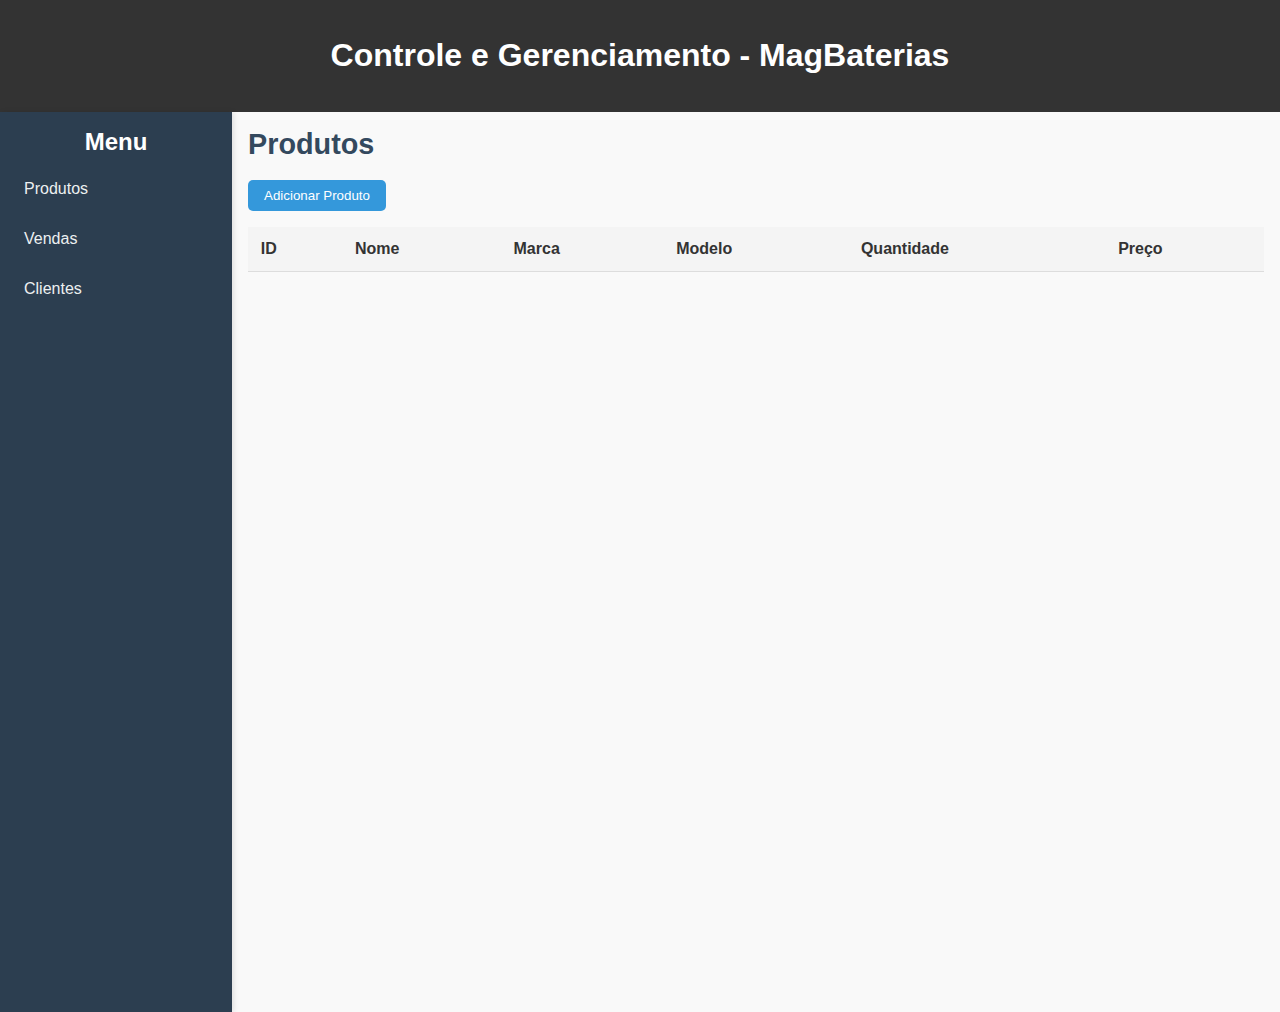
<file: Mag_Baterias/index.html>
<!DOCTYPE html>

<html lang="pt-br">

<head>

    <meta charset="UTF-8">
    <meta name="viewport" content="width=device-width, initial-scale=1.0">
    <title>Mag Baterias</title>
    <link rel="stylesheet" href="src/styles/style.css">
    <script src="src/libs/sql-wasm.js"></script>
    <script src="src/script/app.js"></script>

</head>
<body>
    
    <header>
        <h1>Controle e Gerenciamento - MagBaterias</h1>
    </header>

        <div class="container">
            <!-- Menu Lateral -->
            <nav class="sidebar">
                <h2>Menu</h2>
                <ul>
                    <li><a href="#" onclick="mostrarSecao('produtos')">Produtos</a></li>
                    <li><a href="#" onclick="mostrarSecao('vendas')">Vendas</a></li>
                    <li><a href="#" onclick="mostrarSecao('clientes')">Clientes</a></li>
                </ul>
            </nav>
    
            <!-- Conteúdo Principal -->
            <main class="content">
                <!-- Produtos -->
                <section id="produtos" class="active">
                    <h1>Produtos</h1>
                    <button class="btn" onclick="abrirModal('modal-produto')">Adicionar Produto</button>                   
                    <table id="tabela-produtos">
                        <thead>
                            <tr>
                                <th>ID</th>
                                <th>Nome</th>
                                <th>Marca</th>
                                <th>Modelo</th>
                                <th>Quantidade</th>
                                <th>Preço</th>
                            </tr>
                        </thead>
                        <tbody></tbody>
                    </table>

                    <div id="modal-produto" class="modal">
                        <div class="modal-content">
                            <h2>Cadastro de Produto</h2>
                            <form id="form-produto">
                                <label for="nome">Nome <span class="required">*</span></label>
                                <input type="text" id="nome-produto" required>
                                
                                <label for="marca">Marca</label>
                                <input type="text" id="marca-produto">
                                
                                <label for="modelo">Modelo</label>
                                <input type="text" id="modelo-produto">
                                
                                <label for="quantidade">Quantidade <span class="required">*</span></label>
                                <input type="number" id="quantidade-produto" required min="0">
                                
                                <label for="valor">Valor <span class="required">*</span></label>
                                <input type="number" id="valor-produto" required min="0" step="0.01">
                                
                                <div class="modal-actions">
                                    <button type="button" class="btn" onclick="salvarProduto()">Salvar</button>
                                    <button type="button" class="btn-cancel" onclick="fecharModal('modal-produto')">Cancelar</button>
                                </div>
                            </form>
                        </div>
                    </div> 
                </section>
    
                <!-- Vendas -->
                <section id="vendas">
                    <h1>Vendas</h1>
                    <button class="btn" onclick="abrirModal('modal-venda')">Registrar Venda</button>                  
                    <table id="tabela-vendas">
                        <thead>
                            <tr>
                                <th>ID</th>
                                <th>Produto</th>
                                <th>Quantidade</th>
                                <th>Data</th>
                                <th>Valor</th>
                            </tr>
                        </thead>
                        <tbody></tbody>
                    </table>

                    <div id="modal-venda" class="modal">
                        <div class="modal-content">
                            <h2>Registro de Venda</h2>
                            <form id="form-venda">
                                <label for="cliente">Cliente</label>
                                <select id="cliente-venda">
                                    <!-- Opção para clientes cadastrados -->
                                </select>
                                <input type="text" id="novo-cliente" placeholder="Nome do cliente (se novo)">
                                
                                <label for="produto">Produto</label>
                                <select id="produto-venda">
                                    <!-- Opção para produtos em estoque -->
                                </select>
                                
                                <label for="quantidade">Quantidade <span class="required">*</span></label>
                                <input type="number" id="quantidade-venda" required min="0">
                                
                                <label for="data">Data</label>
                                <input type="date" id="data-venda" value="">
                                
                                <label for="valor">Valor <span class="required">*</span></label>
                                <input type="number" id="valor-venda" required min="0" step="0.01" placeholder="R$">
                                
                                <div class="modal-actions">
                                    <button type="button" class="btn" onclick="salvarVenda()">Salvar</button>
                                    <button type="button" class="btn-cancel" onclick="fecharModal('modal-venda')">Cancelar</button>
                                </div>
                            </form>
                        </div>
                    </div>
                </section>
    
                <!-- Clientes -->
                <section id="clientes">
                    <h1>Clientes</h1>
                    <button class="btn" onclick="abrirModal('modal-cliente')">Cadastrar Cliente</button>               
                    <table id="tabela-clientes">
                        <thead>
                            <tr>
                                <th>ID</th>
                                <th>Nome</th>
                                <th>Telefone</th>
                                <th>Email</th>
                                <th>Endereço</th>
                            </tr>
                        </thead>
                        <tbody></tbody>
                    </table>

                    <div id="modal-cliente" class="modal">
                        <div class="modal-content">
                            <h2>Cadastro de Cliente</h2>
                            <form id="form-cliente">
                                <label for="nome-cliente">Nome <span class="required">*</span></label>
                                <input type="text" id="nome-cliente" required>
                                
                                <label for="telefone">Telefone <span class="required">*</span></label>
                                <input type="text" id="telefone-cliente" required>
                                
                                <label for="email">E-mail</label>
                                <input type="email" id="email-cliente">
                                
                                <label for="endereco">Endereço <span class="required">*</span></label>
                                <textarea id="endereco-cliente" required></textarea>
                                
                                <div class="modal-actions">
                                    <button type="button" class="btn" onclick="salvarCliente()">Salvar</button>
                                    <button type="button" class="btn-cancel" onclick="fecharModal('modal-cliente')">Cancelar</button>
                                </div>
                            </form>
                        </div>
                    </div>
                </section>
            </main>
        </div>
    
</body>
</html>
</file>
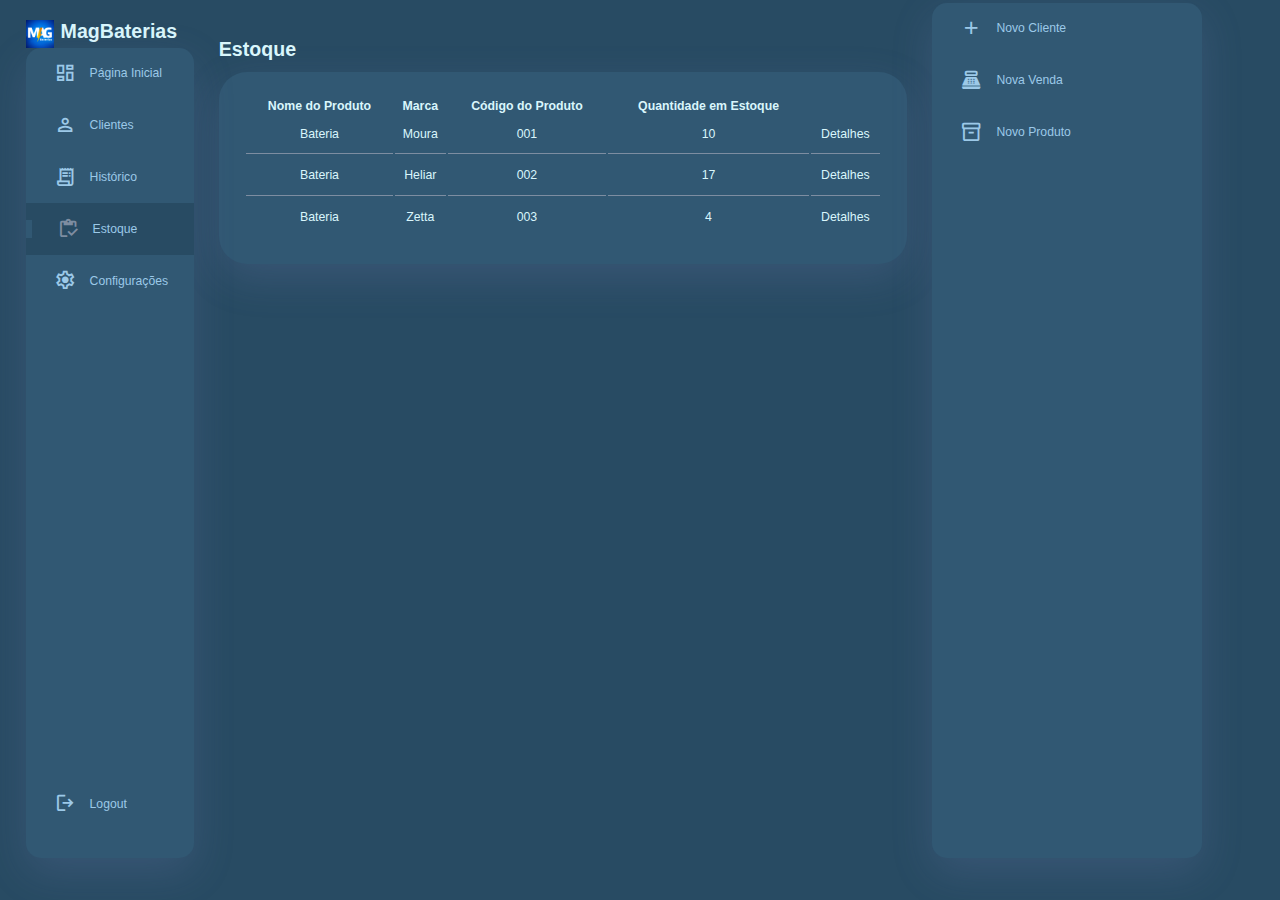
<file: Mag_Baterias/src/pages/estoque/estoque.html>
<!DOCTYPE html>
<html lang="pt-br">

<head>
    <meta charset="UTF-8">
    <meta name="viewport" content="width=device-width, initial-scale=1.0">
    <title>Mag Baterias</title>
    <link rel="stylesheet" href="https://stackpath.bootstrapcdn.com/bootstrap/5.0.0-alpha1/css/bootstrap.min.css"
        integrity="sha384-r4NyP46KrjDleawBgD5tp8Y7UzmLA05oM1iAEQ17CSuDqnUK2+k9luXQOfXJCJ4I" crossorigin="anonymous">
    <script src="https://cdn.jsdelivr.net/npm/popper.js@1.16.0/dist/umd/popper.min.js"
        integrity="sha384-Q6E9RHvbIyZFJoft+2mJbHaEWldlvI9IOYy5n3zV9zzTtmI3UksdQRVvoxMfooAo"
        crossorigin="anonymous"></script>
    <script src="https://stackpath.bootstrapcdn.com/bootstrap/5.0.0-alpha1/js/bootstrap.min.js"
        integrity="sha384-oesi62hOLfzrys4LxRF63OJCXdXDipiYWBnvTl9Y9/TRlw5xlKIEHpNyvvDShgf/"
        crossorigin="anonymous"></script>
    <link rel="stylesheet" href="../../styles/styles.css">
    <link href="https://fonts.googleapis.com/css2?family=Material+Symbols+Outlined" rel="stylesheet" />
</head>

<body>
    <div class="container">
        <!-- Sidebar Section -->
        <aside>
            <div class="toggle">
                <div class="logo">
                    <img src="../../images/Logo.png">
                    <h2>MagBaterias</h2>
                </div>
                
                <div class="close" id="close-btn">
                    <span class="material-symbols-outlined">
                        close
                    </span>
                </div>
            </div>

            <div class="sidebar">
                <a href="../../../index.html">
                    <span class="material-symbols-outlined">
                        dashboard
                    </span>
                    <h3>Página Inicial</h3>
                </a>
                <a href="#"> <!-- clientes -->
                    <span class="material-symbols-outlined">
                        person_outline
                    </span>
                    <h3>Clientes</h3>
                </a>
                <a href="#"> <!-- Olhar se torno um histórico geral da mag-->
                    <span class="material-symbols-outlined">
                        receipt_long
                    </span>
                    <h3>Histórico</h3>
                </a>
                <a href="#" class="active">
                    <span class="material-symbols-outlined">
                        inventory
                    </span>
                    <h3>Estoque</h3>
                </a>
                <a href="#">
                    <span class="material-symbols-outlined">
                        settings
                    </span>
                    <h3>Configurações</h3>
                </a>
                <a href="#">
                    <span class="material-symbols-outlined">
                        logout
                    </span>
                    <h3>Logout</h3>
                </a>
            </div>

        </aside>
        <!-- End of sidebar Section-->

        <main>
            <div class="stock">
                <h2> Estoque </h2>
                <table id="stock">
                    <thead>
                        <tr>
                            <th>Nome do Produto</th>
                            <th>Marca</th>
                            <th>Código do Produto</th>
                            <th>Quantidade em Estoque</th>
                        </tr>
                    </thead>
                    <tbody></tbody>
                </table>
            </div>
        </main>

        <!-- Modal -->
        <div id="meuModal" class="modal">
            <!--Conteúdo-->
        </div>
        <!--End Modal -->

        <!-- Right Section -->
        <aside>
            <div class="right-sidebar">
                    <a href="#">
                        <span class="material-symbols-outlined">
                            add
                        </span>
                        <h3>Novo Cliente</h3>
                    </a>
                    <a href="#">
                        <span class="material-symbols-outlined">
                            point_of_sale
                        </span>
                        <h3>Nova Venda</h3>
                    </a>
                    <a href="../produtos/produtos.html">
                        <span class="material-symbols-outlined">
                            inventory_2
                        </span>
                        <h3>Novo Produto</h3>
                    </a>
            </div>
        </aside>
        <!--End of Right Section-->

    </div>

    <script src="../../script/stock.js"></script>
    <script src="../../script/script.js"></script>
</body>

</html>
</file>
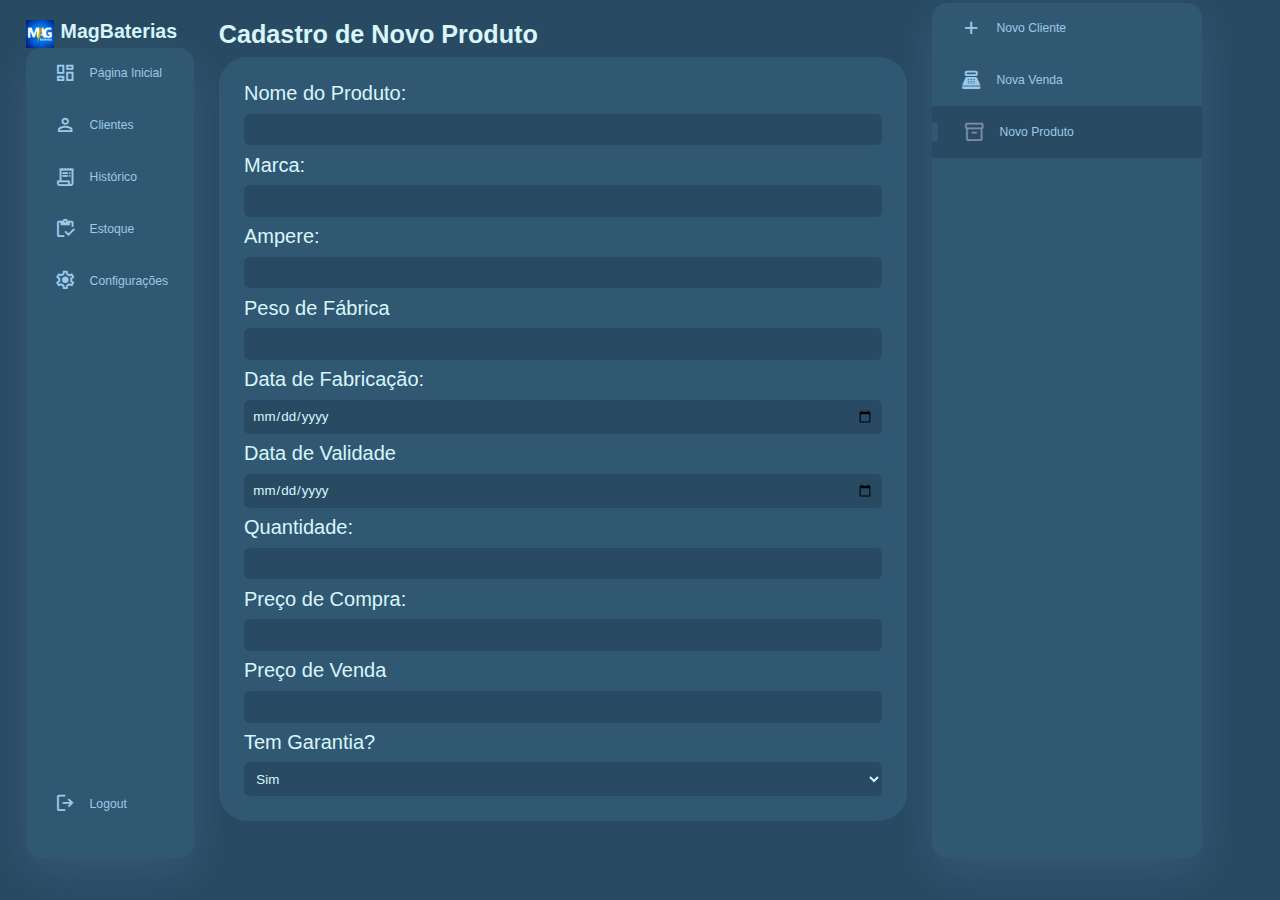
<file: Mag_Baterias/src/pages/produtos/produtos.html>
<!DOCTYPE html>
<html lang="pt-br">
  <head>
    <meta charset="UTF-8" />
    <meta name="viewport" content="width=device-width, initial-scale=1.0" />
    <title>Mag Baterias</title>
    <link
      rel="stylesheet"
      href="https://stackpath.bootstrapcdn.com/bootstrap/5.0.0-alpha1/css/bootstrap.min.css"
      integrity="sha384-r4NyP46KrjDleawBgD5tp8Y7UzmLA05oM1iAEQ17CSuDqnUK2+k9luXQOfXJCJ4I"
      crossorigin="anonymous"
    />
    <script
      src="https://cdn.jsdelivr.net/npm/popper.js@1.16.0/dist/umd/popper.min.js"
      integrity="sha384-Q6E9RHvbIyZFJoft+2mJbHaEWldlvI9IOYy5n3zV9zzTtmI3UksdQRVvoxMfooAo"
      crossorigin="anonymous"
    ></script>
    <script
      src="https://stackpath.bootstrapcdn.com/bootstrap/5.0.0-alpha1/js/bootstrap.min.js"
      integrity="sha384-oesi62hOLfzrys4LxRF63OJCXdXDipiYWBnvTl9Y9/TRlw5xlKIEHpNyvvDShgf/"
      crossorigin="anonymous"
    ></script>
    <link rel="stylesheet" href="../../styles/styles.css" />
    <link
      href="https://fonts.googleapis.com/css2?family=Material+Symbols+Outlined"
      rel="stylesheet"
    />
  </head>

  <body>
    <div class="container">
      <!-- Sidebar Section -->
      <aside>
        <div class="toggle">
          <div class="logo">
            <img src="../../images/Logo.png" />
            <h2>MagBaterias</h2>
          </div>

          <div class="close" id="close-btn">
            <span class="material-symbols-outlined"> close </span>
          </div>
        </div>

        <div class="sidebar">
          <a href="../../../index.html">
            <span class="material-symbols-outlined"> dashboard </span>
            <h3>Página Inicial</h3>
          </a>
          <a href="#">
            <!-- clientes -->
            <span class="material-symbols-outlined"> person_outline </span>
            <h3>Clientes</h3>
          </a>
          <a href="#">
            <!-- Olhar se torno um histórico geral da mag-->
            <span class="material-symbols-outlined"> receipt_long </span>
            <h3>Histórico</h3>
          </a>
          <a href="../estoque/estoque.html">
            <span class="material-symbols-outlined"> inventory </span>
            <h3>Estoque</h3>
          </a>
          <a href="#">
            <span class="material-symbols-outlined"> settings </span>
            <h3>Configurações</h3>
          </a>
          <a href="#">
            <span class="material-symbols-outlined"> logout </span>
            <h3>Logout</h3>
          </a>
        </div>
      </aside>
      <!-- End of sidebar Section-->

      <main>
        <h1>Cadastro de Novo Produto</h1>
        <form id="product-form">
          <label for="productName">Nome do Produto: </label>
          <input type="text" id="productName" name="productName" required />
          <label for="brand">Marca: </label>
          <input type="text" id="brand" name="brand" />
          <label for="amper">Ampere: </label>
          <input type="number" id="amper" name="amper" />
          <label for="factoryWeight">Peso de Fábrica</label>
          <input type="number" id="factoryWeight" name="factoryWeight" />
          <label for="fabricationDate">Data de Fabricação: </label>
          <input type="date" id="fabricationDate" name="fabricationDate" />
          <label for="expirationDate">Data de Validade</label>
          <input type="date" id="expirationDate" name="expirationDate" />
          <label for="quantity">Quantidade: </label>
          <input type="number" id="quantity" name="quantity" />
          <label for="purchasePrice">Preço de Compra: </label>
          <input type="number" id="purchasePrice" name="purchasePrice" />
          <label for="salePrice">Preço de Venda</label>
          <input type="number" id="salePrice" name="salePrice" />
          <label for="warranty">Tem Garantia?</label>
          <select id="warranty" name="warranty">
            <option value="yes">Sim</option>
            <option value="no">Não</option>
          </select>
        </form>
      </main>

      <!-- Right Section -->
      <aside>
        <div class="right-sidebar">
          <a href="#">
            <span class="material-symbols-outlined"> add </span>
            <h3>Novo Cliente</h3>
          </a>
          <a href="#">
            <span class="material-symbols-outlined"> point_of_sale </span>
            <h3>Nova Venda</h3>
          </a>
          <a href="#" class="active">
            <span class="material-symbols-outlined"> inventory_2 </span>
            <h3>Novo Produto</h3>
          </a>
        </div>
      </aside>
      <!--End of Right Section-->
    </div>

    <script src="../../script/script.js"></script>
    <script src="../../script/stock.js"></script>
  </body>
</html>
</file>
<file: Mag_Baterias/src/styles/styles.css>
:root {
  --main-bg: #284b63;
  --sec-bg: #315873;

  --color-danger: #ff0060;
  --color-sucess: #1b9c85;
  --color-warning: #f7d060;

  --color-light: rgba(132, 139, 200, 0.18);

  --card-border-radius: 2rem;
  --border-radius-1: 0.4rem;
  --border-radius-2: 1.2rem;
  --card-padding: 1.8rem;
  --padding-1: 1.2rem;
  --box-shadow: 0 1rem 3rem var(--color-light);

  --dark-zero: #000;
  --dark-one: #797984;
  --dark-two: #312d37;
  --color-info-dark: #7d8da1;

  --text_color: #d9f6fc;

  --light-blue: #9cc9e8;
  --light-blue-2: #59a5d8;
}

* {
  margin: 0;
  padding: 0;
  outline: 0;
  appearance: 0;
  border: 0;
  text-decoration: none;
  box-sizing: border-box;
  font-family: "Segoe UI", Tahoma, Geneva, Verdana, sans-serif;
}

html {
  font-size: 14px;
}

body {
  width: 100vw;
  height: 100vh;
  font-size: 0.88rem;
  user-select: none;
  overflow-x: hidden;
  color: var(--text_color);
  background-color: var(--main-bg);
}

a {
  color: var(--text_color);
  text-decoration: none;
}

img {
  display: block;
  width: 100%;
  object-fit: cover;
}

h1 {
  font-weight: 800;
  font-size: 1.8rem;
}

h2 {
  font-weight: 600;
  font-size: 1.4rem;
}

h3 {
  font-weight: 500;
  font-size: 0.87rem;
}

small {
  font-size: 0.76;
}

p {
  color: var(--text_color); /*analisar as cores*/
}

b {
  color: var(--text_color); /*analisar as cores*/
}

.text-muted {
  color: var(--color-info-dark);
}

.primary {
  color: var(--color-primary);
}

.danger {
  color: var(--color-danger);
}

.success {
  color: var(--color-success);
}

.warning {
  color: var(--color-warning);
}

.container {
  display: grid;
  width: 96%;
  margin: auto;
  gap: 1.8rem;
  grid-template-columns: 12rem auto 23rem;
}

aside .toggle {
  display: flex;
  align-items: center;
  justify-content: space-between;
  margin-top: 1.4rem;
}

aside .toggle .logo {
  display: flex;
  gap: 0.5rem;
}

aside .toggle .logo img {
  width: 2rem;
  height: 2rem;
}

aside .toggle .close {
  padding-right: 1rem;
  display: none;
}

aside .sidebar {
  display: flex;
  flex-direction: column;
  background-color: var(--sec-bg);
  box-shadow: var(--box-shadow);
  border-radius: 15px;
  height: 90vh;
  position: sticky;
  top: 1.5rem;
  transition: all 0.3s ease;
}

aside .sidebar:hover {
  box-shadow: none;
}

aside .sidebar a {
  display: flex;
  align-items: center;
  color: var(--light-blue); /*analisar as cores*/
  height: 3.7rem;
  gap: 1rem;
  position: relative;
  margin-left: 2rem;
  transition: all 0.3s ease;
}

aside .sidebar a span {
  font-size: 1.6rem;
  transition: all 0.3s ease;
}

aside .sidebar a:last-child {
  position: absolute;
  bottom: 2rem;
  width: 100%;
}

aside .sidebar a.active {
  width: 100%;
  color: var(--light-blue);
  background-color: var(--main-bg); /*analisar as cores*/
  margin-left: 0;
}

aside .sidebar a.active::before {
  content: " ";
  width: 6px;
  height: 18px;
  background-color: var(--sec-bg); /*analisar as cores*/
}

aside .sidebar a.active span {
  color: var(--color-info-dark); /*analisar as cores*/
  margin-left: calc(1rem - 3px);
}

aside .sidebar a:hover {
  color: var(--color-info-dark); /*analisar as cores*/
}

aside .sidebar a:hover span {
  margin-left: 0.6rem;
}

main {
  margin-top: 1.4rem;
}

main .analyse {
  display: grid;
  grid-template-columns: repeat(3, 1fr);
  gap: 1.6rem;
}

main .analyse > div {
  background-color: var(--sec-bg);
  padding: var(--card-padding);
  border-radius: var(--card-border-radius);
  margin-top: 1rem;
  box-shadow: var(--box-shadow);
  cursor: pointer;
  transition: all 0.3s ease;
}

main .analyse > div:hover {
  box-shadow: none;
}

main .analyse > div .status {
  display: flex;
  align-items: center;
  justify-content: space-between;
}

main .analyse h3 {
  margin-left: 0.6rem;
  font-size: 1rem;
}

main .analyse .progresss {
  position: relative;
  width: 92px;
  height: 92px;
  border-radius: 50%;
}

main .analyse svg {
  width: 7rem;
  height: 7rem;
}

main .analyse svg circle {
  fill: none; /* cor que preenche o cículo do gráfico (?)*/
  stroke-width: 10;
  stroke-linecap: round;
  transform: translate(5px, 5px);
}

main .analyse .sales-daily svg circle {
  /*gráfico de vendas do dia*/
  stroke: var(--color-sucess);
  stroke-dashoffset: -30;
  stroke-dasharray: 200;
}

main .analyse .sales-month svg circle {
  /*gráfico de vendas do mês*/
  stroke: var(--color-danger);
  stroke-dashoffset: -30;
  stroke-dasharray: 200;
}

main .analyse .total-sales svg circle {
  /*gráfico de vendas totais*/
  stroke: var(--light-blue);
  stroke-dashoffset: -30;
  stroke-dasharray: 200;
}

main .analyse .progresss .percentage {
  position: absolute;
  top: 3px;
  left: -1px;
  display: flex;
  align-items: center;
  justify-content: center;
  height: 100%;
  width: 100%;
}

main .new-client {
  margin-top: 1.3rem;
}

main .new-client .client-list {
  background-color: var(--sec-bg);
  padding: var(--card-padding);
  border-radius: var(--card-border-radius);
  margin-top: 1rem;
  box-shadow: var(--box-shadow);
  display: flex;
  justify-content: space-around;
  flex-wrap: wrap;
  gap: 1.4rem;
  cursor: pointer;
  transition: all 0.3s ease;
}

main .new-client .client-list:hover {
  box-shadow: none;
}

main .new-client .client-list .client {
  display: flex;
  flex-direction: column;
  align-items: center;
  justify-content: center;
}

main .new-client .client-list .client img {
  width: 5rem;
  height: 5rem;
  margin-bottom: 0.4rem;
  border-radius: 50%;
}

main .recent-orders {
  margin-top: 1.3rem;
}

main .recent-orders h2 {
  margin-bottom: 0.8rem;
}

main .recent-orders table {
  background-color: var(--sec-bg);
  width: 100%;
  padding: var(--card-padding);
  text-align: center;
  box-shadow: var(--box-shadow);
  border-radius: var(--card-border-radius);
  transition: all 0.3s ease;
}

main .recent-orders table:hover {
  box-shadow: none;
}

main table tbody td {
  height: 2.8rem;
  border-bottom: 1px solid var(--color-info-dark);
  color: var(--text_color);
}

main table tbody tr:last-child td {
  border: none;
}

main .recent-orders a {
  text-align: center;
  display: block;
  margin: 1rem auto;
  color: var(--text_color);
}

aside .right-sidebar {
  display: flex;
  flex-direction: column;
  background-color: var(--sec-bg);
  box-shadow: var(--box-shadow);
  border-radius: 15px;
  height: 95vh;
  width: 30vh;
  position: sticky;
  top: 1.5rem;
  transition: all 0.3s ease;
}

aside .right-sidebar:hover {
  box-shadow: none;
}

aside .right-sidebar a {
  display: flex;
  align-items: center;
  color: var(--light-blue); /*analisar as cores*/
  height: 3.7rem;
  gap: 1rem;
  position: relative;
  margin-left: 2rem;
  transition: all 0.3s ease;
}

aside .right-sidebar a span {
  font-size: 1.6rem;
  transition: all 0.3s ease;
}

aside .right-sidebar a.active {
  width: 100%;
  color: var(--light-blue);
  background-color: var(--main-bg); /*analisar as cores*/
  margin-left: 0;
}

aside .right-sidebar a.active::before {
  content: " ";
  width: 6px;
  height: 18px;
  background-color: var(--sec-bg); /*analisar as cores*/
}

aside .right-sidebar a.active span {
  color: var(--color-info-dark); /*analisar as cores*/
  margin-left: calc(1rem - 3px);
}

aside .right-sidebar a:hover {
  color: var(--color-info-dark); /*analisar as cores*/
}

aside .right-sidebar a:hover span {
  margin-left: 0.6rem;
}

/* Styles from estoque page */

main .stock {
  margin-top: 1.3rem;
}

main .stock h2 {
  margin-bottom: 0.8rem;
}

main .stock table {
  background-color: var(--sec-bg);
  width: 100%;
  padding: var(--card-padding);
  text-align: center;
  box-shadow: var(--box-shadow);
  border-radius: var(--card-border-radius);
  transition: all 0.3s ease;
}

main .stock table:hover {
  box-shadow: none;
}

main table tbody td {
  height: 2.8rem;
  border-bottom: 1px solid var(--color-info-dark);
  color: var(--text_color);
}

main table tbody tr:last-child td {
  border: none;
}

main .stock a {
  text-align: center;
  display: block;
  margin: 1rem auto;
  color: var(--text_color);
}

.modal {
  display: none;
  position: fixed;
  z-index: 1;
  left: 0;
  top: 0;
  width: 100%;
  height: 100%;
  overflow: auto;
  background-color: rgba(0, 0, 0, 0.4);
}

.modal-conteudo {
  justify-content: center;
  background-color: var(--sec-bg);
  margin: 5% auto;
  padding: 50px;
  border: 1px solid #888;
  border-radius: 1.2rem;
  width: 50%;
  font-size: 20px;
}

.modal-conteudo h1 {
  text-align: center;
}

.fechar {
  color: #aaa;
  float: right;
  font-weight: bold;
  font-size: 38px;
}

.fechar:hover,
.fechar:focus {
  color: black;
  text-decoration: none;
  cursor: pointer;
}

/*Styles from produtos page*/

input[type="number"]::-webkit-inner-spin-button,
input[type="number"]::-webkit-outer-spin-button {
  -webkit-appearance: none;
  margin: 0;
}

form{
    display: flex;
    justify-content: center;
    align-items: left;
    flex-direction: column;
    gap: 0.6rem;
    font-size: 20px;
    background-color: var(--sec-bg);
    border-radius: var(--card-border-radius);
    padding: var(--card-padding);
    margin: 0.6rem auto;
}


form input, select{
    width: 100%;
    padding: 0.6rem;
    border-radius: var(--border-radius-1);
    border: none;
    background-color: var(--main-bg);
    color: var(--text_color);
}

form p{
    font-size: 28px;
}
</file>
<file: Mag_Baterias/src/styles/style.css>
/* Reset Básico */

body {
    margin: 0;
    font-family: Arial, sans-serif;
    color: #333;
    background-color: #f9f9f9;
}

/* Layout Principal */

header {
    background: #333;
    color: #fff;
    padding: 1rem;
    text-align: center;
}

.container {
    display: flex;
    height: 100vh;
}

/* Menu Lateral */

.sidebar {
    width: 200px;
    background-color: #2c3e50;
    color: #fff;
    padding: 1rem;
    box-shadow: 2px 0 5px rgba(0, 0, 0, 0.1);
}

.sidebar h2 {
    margin: 0;
    font-size: 1.5rem;
    text-align: center;
    margin-bottom: 1rem;
}

.sidebar ul {
    list-style: none;
    padding: 0;
}

.sidebar ul li {
    margin: 1rem 0;
}

.sidebar ul li a {
    color: #ecf0f1;
    text-decoration: none;
    font-size: 1rem;
    display: block;
    padding: 0.5rem;
    border-radius: 5px;
}

.sidebar ul li a:hover {
    background-color: #34495e;
}

/* Conteúdo Principal */

.content {
    flex: 1;
    padding: 1rem;
}

.content h1 {
    margin-top: 0;
    font-size: 1.8rem;
    color: #34495e;
}

/* Controle de Seções */
.content section {
    display: none; /* Esconde todas as seções por padrão */
}

.content section.active {
    display: block; /* Exibe apenas a seção ativa */
}

/* Tabelas */
table {
    width: 100%;
    border-collapse: collapse;
    margin-top: 1rem;
    background: #fff;
}

table th, table td {
    text-align: left;
    padding: 0.8rem;
    border-bottom: 1px solid #ddd;
}

table th {
    background-color: #f4f4f4;
}

.btn {
    background-color: #3498db;
    color: white;
    padding: 0.5rem 1rem;
    border: none;
    border-radius: 5px;
    cursor: pointer;
}

.btn:hover {
    background-color: #2980b9;
}

/* Estilização do Modal */
.modal {
    display: none;
    position: fixed;
    top: 0;
    left: 0;
    width: 100%;
    height: 100%;
    background: rgba(0, 0, 0, 0.4); /* Fundo escurecido */
    backdrop-filter: blur(5px); /* Desfoca o fundo */
    justify-content: center;
    align-items: center;
    z-index: 10;
}

.modal-content {
    background: #fff;
    padding: 20px;
    border-radius: 8px;
    width: 90%;
    max-width: 400px;
    box-shadow: 0 4px 10px rgba(0, 0, 0, 0.2);
}

.modal-content h2 {
    margin-top: 0;
    font-size: 1.5rem;
    color: #333;
    text-align: center;
}

.modal-content form {
    display: flex;
    flex-direction: column; /* Campos organizados um abaixo do outro */
    gap: 15px;
}

.modal-content label {
    font-weight: bold;
    margin-bottom: 5px;
}

.modal-content input, 
.modal-content select, 
.modal-content textarea {
    width: 100%;
    padding: 10px;
    font-size: 1rem;
    border: 1px solid #bebebe;
    border-radius: 5px;
    box-sizing: border-box;
    outline: none;
}

.modal-content input:focus, 
.modal-content select:focus, 
.modal-content textarea:focus {
    border-color: #3498db;
}

.modal-content textarea {
    resize: none; /* Remove a opção de redimensionar */
    height: 80px; /* Altura fixa para o campo de endereço */
}

.modal-content input::-webkit-outer-spin-button,
.modal-content input::-webkit-inner-spin-button {
    -webkit-appearance: none; /* Remove as setinhas no Chrome */
    margin: 0;
}

.modal-actions {
    display: flex;
    justify-content: space-between;
    gap: 10px;
}

.modal-actions .btn-cancel {
    background: #e74c3c;
    color: #fff;
    border: none;
    padding: 10px 15px;
    border-radius: 5px;
    cursor: pointer;
    font-size: 1rem;
}

.modal-actions .btn-cancel:hover {
    background: #c0392b;
}

.modal-actions .btn {
    background: #3498db;
    color: #fff;
    border: none;
    padding: 10px 15px;
    border-radius: 5px;
    cursor: pointer;
    font-size: 1rem;
}

.modal-actions .btn:hover {
    background: #2980b9;
}
</file>
